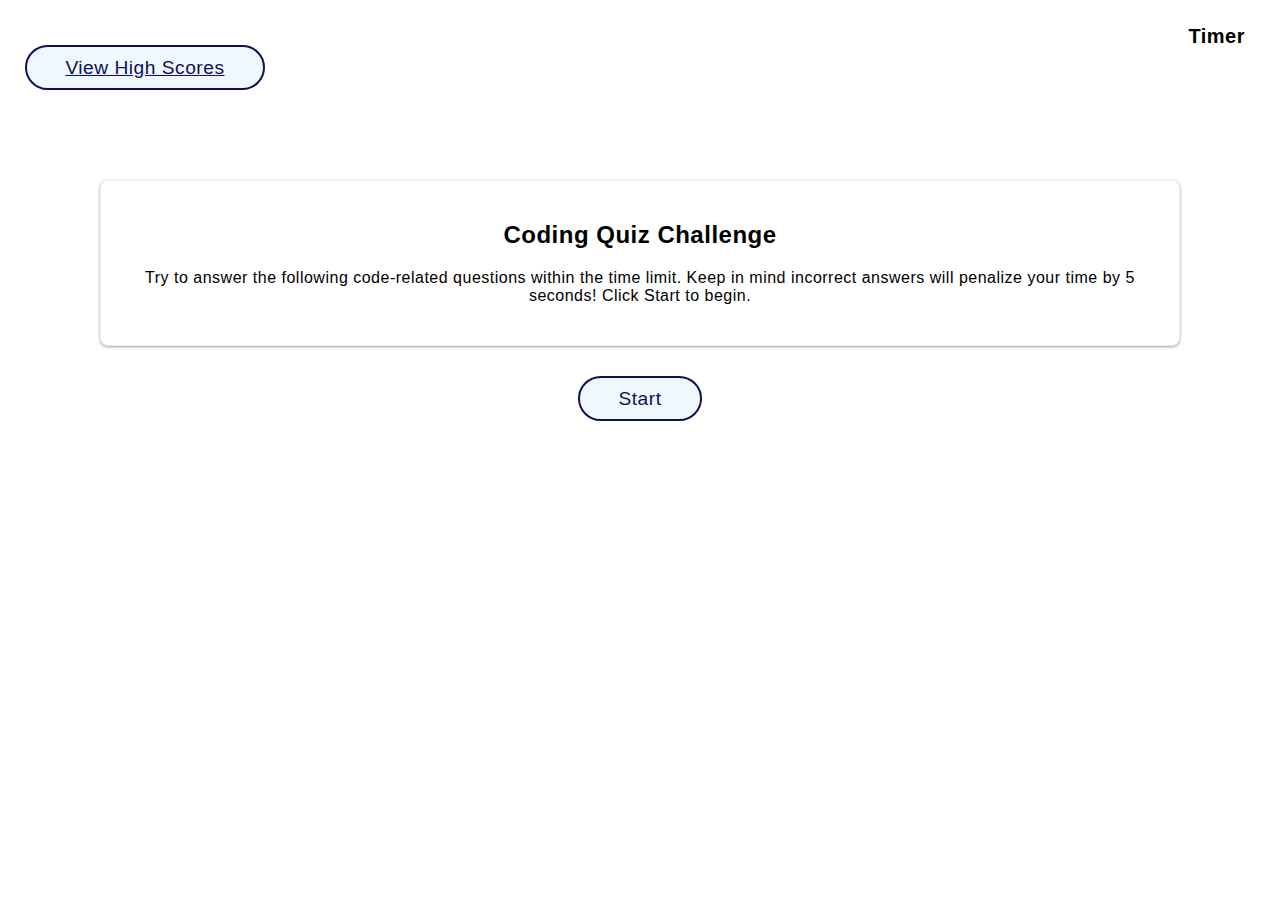
<file: index.html>
<!DOCTYPE html>
<html lang="en">
  <head>
    <meta charset="UTF-8" />
    <meta http-equiv="X-UA-Compatible" content="IE=edge" />
    <meta name="viewport" content="width=device-width, initial-scale=1.0" />
    <link rel="stylesheet" href="assets/css/style.css" />
    <title>Coding Quiz</title>
  </head>
  <body>
    <!-- top row for High score and timer -->
    <nav>
      <a href="highscore.html"><button id="high-scores">View High Scores</button></a>
      <div id="nav-timer">
        <h4>Timer</h4>
        <p id="timer"></p>
      </div>
    </nav>
    <!-- Main question and answer section -->
    <div id="main-content">
      <!-- Start Page -->
      <main class="question-card">
        <div id="start-and-end">
          <h2 id="card-title">Coding Quiz Challenge</h2>
          <p id="content-card-section">
            Try to answer the following code-related questions within the time limit. Keep in mind incorrect answers will penalize your time by 5 seconds! Click Start to begin.
          </p>
          <!-- Initial text box and submit button when game is over -->
          <div id="user-submit-initials">
            <label for="initial-box">Enter Initials: </label>
            <input
              type="text"
              name="Initials"
              id="initial-box"
              placeholder=" Your Initals"
            />
            <input type="submit" value="Submit" id="submit" />
          </div>
        </div>
        <!-- Question and answers when button is clicked -->
        <div id="questionItem"></div>
      </main>
      <button id="start">Start</button>
    </div>
    <script src="assets/js/index.js"></script>
  </body>
</html>
</file>
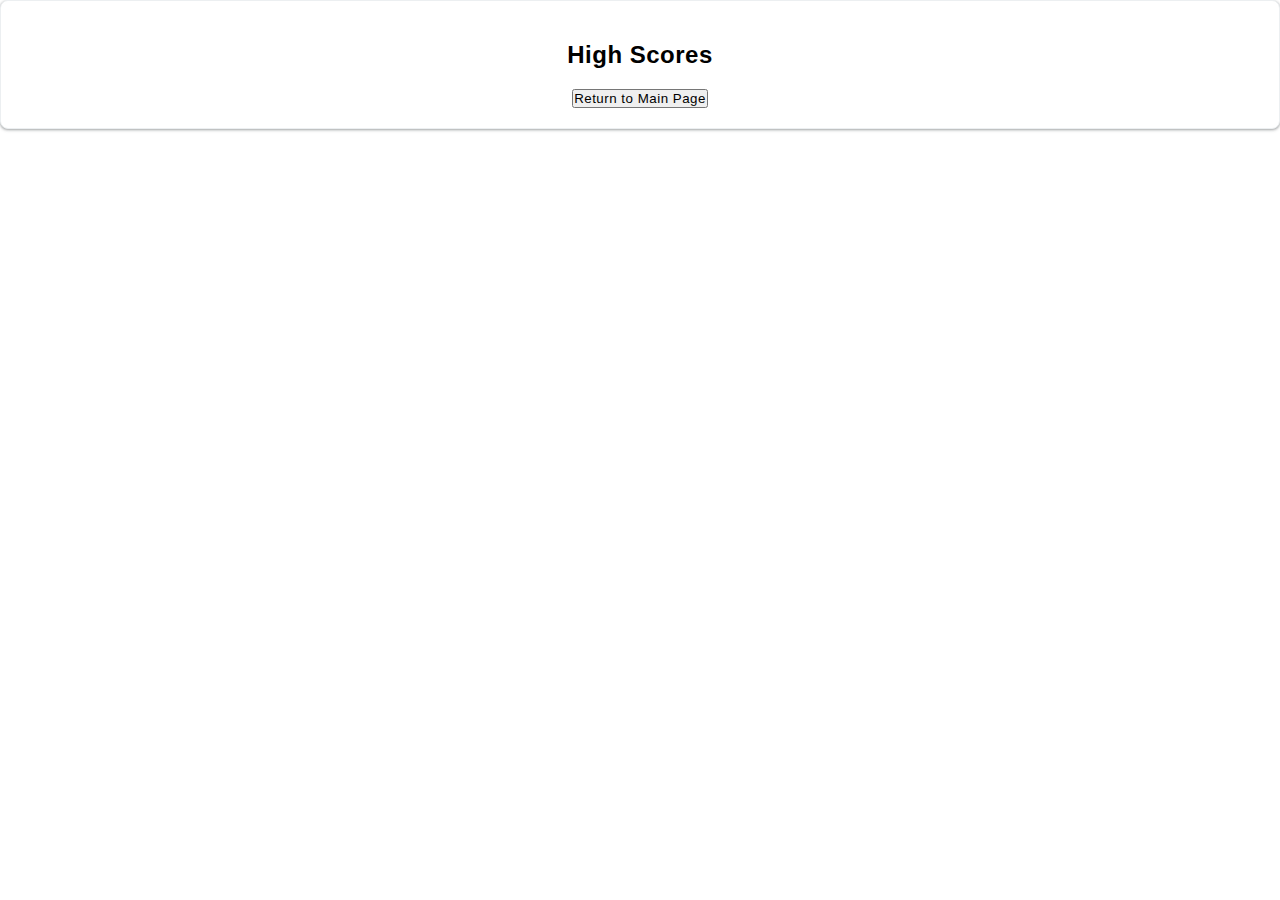
<file: highscore.html>
<!DOCTYPE html>
<html lang="en">
<head>
    <meta charset="UTF-8">
    <meta http-equiv="X-UA-Compatible" content="IE=edge">
    <meta name="viewport" content="width=device-width, initial-scale=1.0">
    <link rel="stylesheet" href="assets/css/style.css" />
    <title>HighScores</title>
</head>
<body>
    <main class="question-card">
        <div id="start-and-end">
          <h2 id="card-title">High Scores</h2>
          <div id="content-card-section">
            <ul id="highScoreList"></ul>
          </div>
          <a href="index.html"><button id="back">Return to Main Page</button></a> 
      </main>
      <script src="assets/js/index.js"></script>
</body>
</html>
</file>
<file: assets/css/style.css>
/* Universal Selectors */
* {
  box-sizing: border-box;
  margin: 0;
  padding: 0;
  font-family: "Poppins", sans-serif;
  letter-spacing: 0.5px;
}

/* Whole screen */
.whole-screen {
  padding: 10px;
}

/* Top Navbar */
nav {
  display: flex;
  justify-content: space-between;
  margin: 5px 15px;
  padding: 10px;
}
nav > div {
  padding: 10px;
  font-size: 20px;
}

#start-and-end > * {
  margin: 20px;
}
/* Submit and Enter Initials div */
#user-submit-initials {
  display: none;
  margin: 10px;
}
/* Main-content (questions and choices) */
#main-content {
  margin: 50px 100px;
}

.question-card {
  background-color: #fff;
  border: 1px solid #eceff1;
  border-radius: 8px;
  box-shadow: rgba(60, 64, 67, 0.3) 0 1px 2px 0,
    rgba(60, 64, 67, 0.15) 0 1px 3px 1px;
  padding: 20px;
  text-align: center;
}

/* Answer Choices */
#answer-choices, #high-scores-board {
  display: none;
}

#start-page > * {
  padding: 10px;
}
#content-card-section {
  font-size: 16px;
}

/* Start Button */
#start, #submit, #high-scores {
  color: rgb(15, 15, 87);
  display: block;
  margin: 30px auto;
  font-size: 1.2em;
  padding: 0.5em 2em;
  border: 2px solid rgb(15, 15, 87);
  background-color: #ffffff;
  border-radius: 2em;
  background-color: aliceblue;
}
/* User Initial text Bov */
#initial-box {
  background-color: aliceblue;
  padding: 12px 20px;
  margin: 8px 0;
  display: inline-block;
  border: 1px solid rgb(119, 119, 121);
  border-radius: 4px;
  box-sizing: border-box;
}

/* Questions */
#questionItem {
  display: flex;
  flex-direction: column;
  justify-content: flex-start;
  font-size: 20px;
}
#answer-buttons {
  color: rgb(15, 15, 87);
  justify-content: flex-start;
  margin: 10px 5px;
  font-size: 1.2em;
  padding: 0.5em;
  border: 2px solid rgb(15, 15, 87);
  background-color: rgb(235, 240, 243);
  text-align: left;
}
</file>
